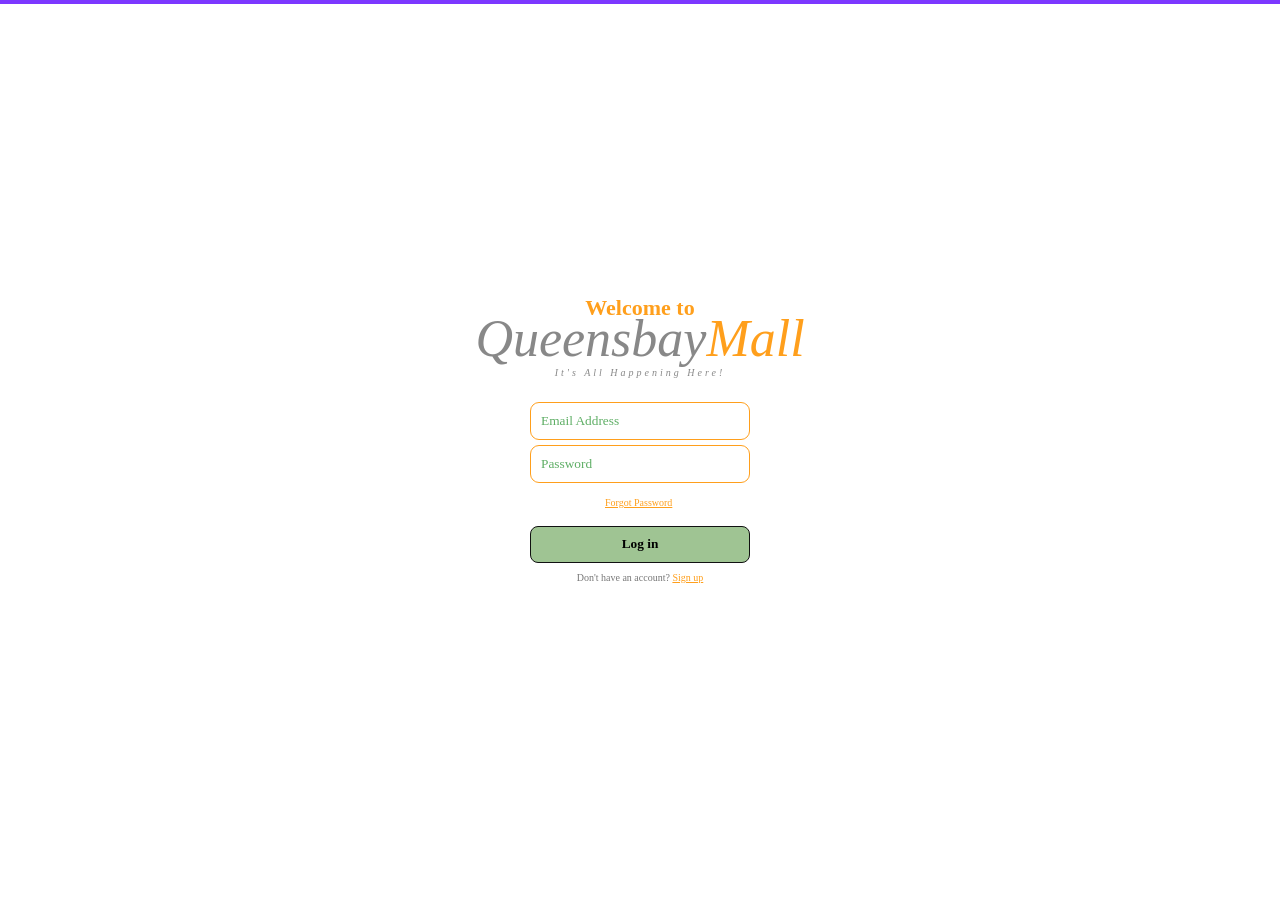
<file: index.html>
<!doctype html>
<html lang="en">
  <head>
    <meta charset="UTF-8" />
    <meta name="viewport" content="width=device-width, initial-scale=1.0" />
    <title>Queensbay Mall Parking Availability | Login</title>
    <link rel="stylesheet" href="css/style.css" />
  </head>
  <body>
    <div class="top-line"></div>

    <section id="loginScreen" class="login-page">
      <div class="login-box">
        <div class="brand">
          <div class="welcome">Welcome to</div>
          <div class="logo-text">Queensbay<span class="mall">Mall</span></div>
          <div class="tagline">It's All Happening Here!</div>
        </div>
        <form id="loginForm">
          <input id="loginEmail" class="form-control" type="email" placeholder="Email Address" required />
          <input id="loginPassword" class="form-control" type="password" placeholder="Password" required />
          <button type="button" class="small-link" onclick="alert('Accounts stored in localStorage for this prototype.')">Forgot Password</button>
          <button class="green-btn login-button" type="submit">Log in</button>
          <div class="switch-text">Don't have an account? <a href="register.html">Sign up</a></div>
          <div id="loginMessage" class="message"></div>
        </form>
      </div>
    </section>

    <script src="js/auth.js"></script>
    <script src="js/index.js"></script>
  </body>
</html>
</file>
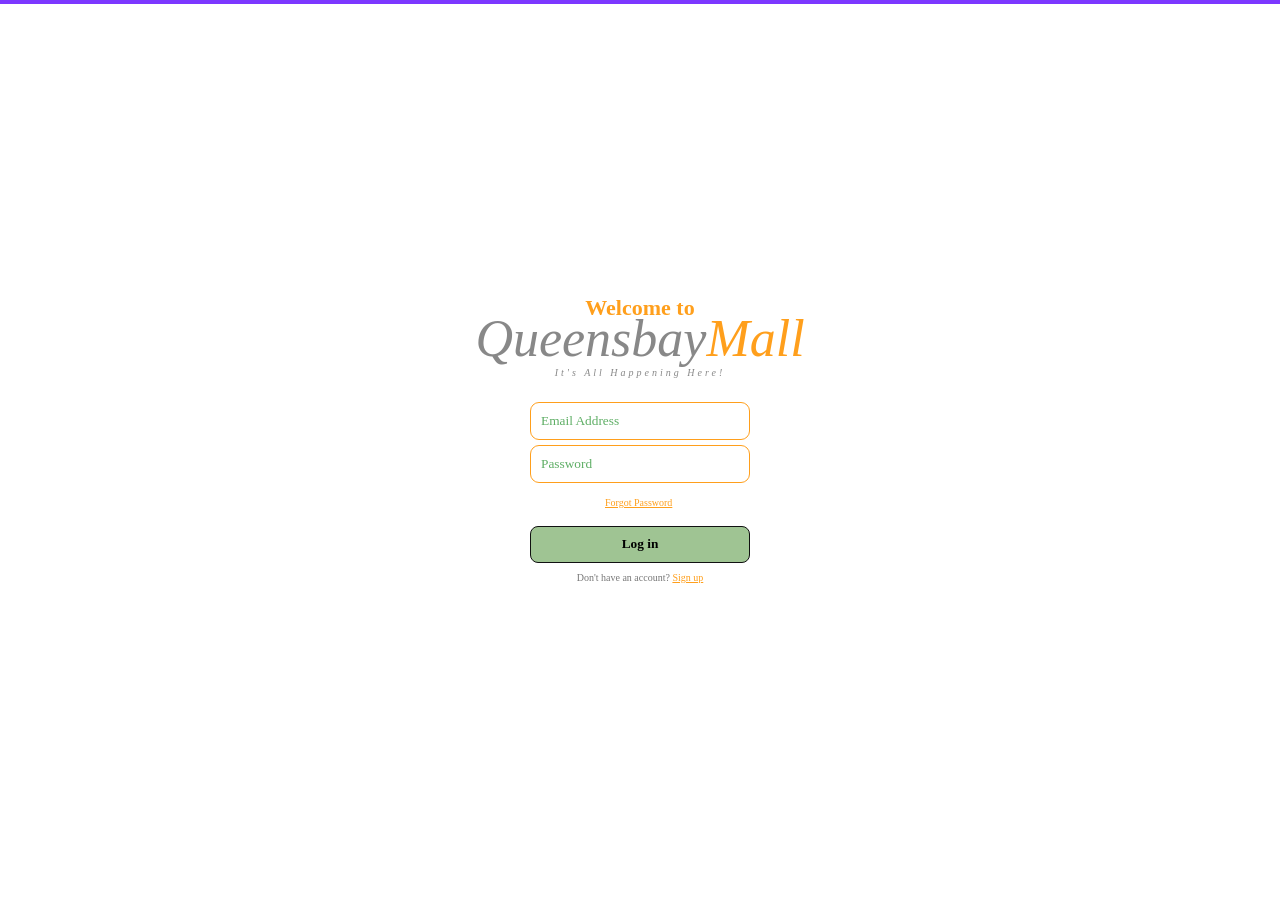
<file: app.html>
<!doctype html>
<html lang="en">
  <head>
    <meta charset="UTF-8" />
    <meta name="viewport" content="width=device-width, initial-scale=1.0" />
    <title>Queensbay Mall Parking</title>
    <link rel="stylesheet" href="css/style.css" />
  </head>
  <body>
    <div class="top-line"></div>

    <div class="app-layout">
      <aside id="appSidebar" class="app-sidebar" aria-label="Main navigation">
        <div class="sidebar-brand">
          <div class="logo-text">Queensbay<span class="mall">Mall</span></div>
          <p class="tagline">It's All Happening Here!</p>
        </div>
        <nav class="sidebar-nav">
          <a href="#/dashboard" class="sidebar-nav-link" data-page="dashboard">Dashboard</a>
          <a href="#/map" class="sidebar-nav-link" data-page="map">Parking Map</a>
          <button id="sidebarLogoutBtn" type="button" class="sidebar-logout-btn">Log out</button>
        </nav>
      </aside>
      <div id="sidebarBackdrop" class="sidebar-backdrop" hidden></div>

      <main class="app-main">
        <div class="app-topbar">
          <button
            type="button"
            id="sidebarToggle"
            class="sidebar-toggle"
            aria-label="Open menu"
            aria-expanded="false"
            aria-controls="appSidebar"
          >
            <span class="hamburger-box" aria-hidden="true">
              <span class="hamburger-line"></span>
              <span class="hamburger-line"></span>
              <span class="hamburger-line"></span>
            </span>
          </button>
        </div>
        <div id="appView" class="app-view"></div>
      </main>
    </div>

    <script src="js/auth.js"></script>
    <script src="js/parking-data.js"></script>
    <script src="js/parking-utils.js"></script>
    <script src="js/parking-simulation.js"></script>
    <script src="js/app-shell.js"></script>
    <script src="js/dashboard.js"></script>
    <script src="js/main.js"></script>
    <script src="js/app.js"></script>
  </body>
</html>
</file>
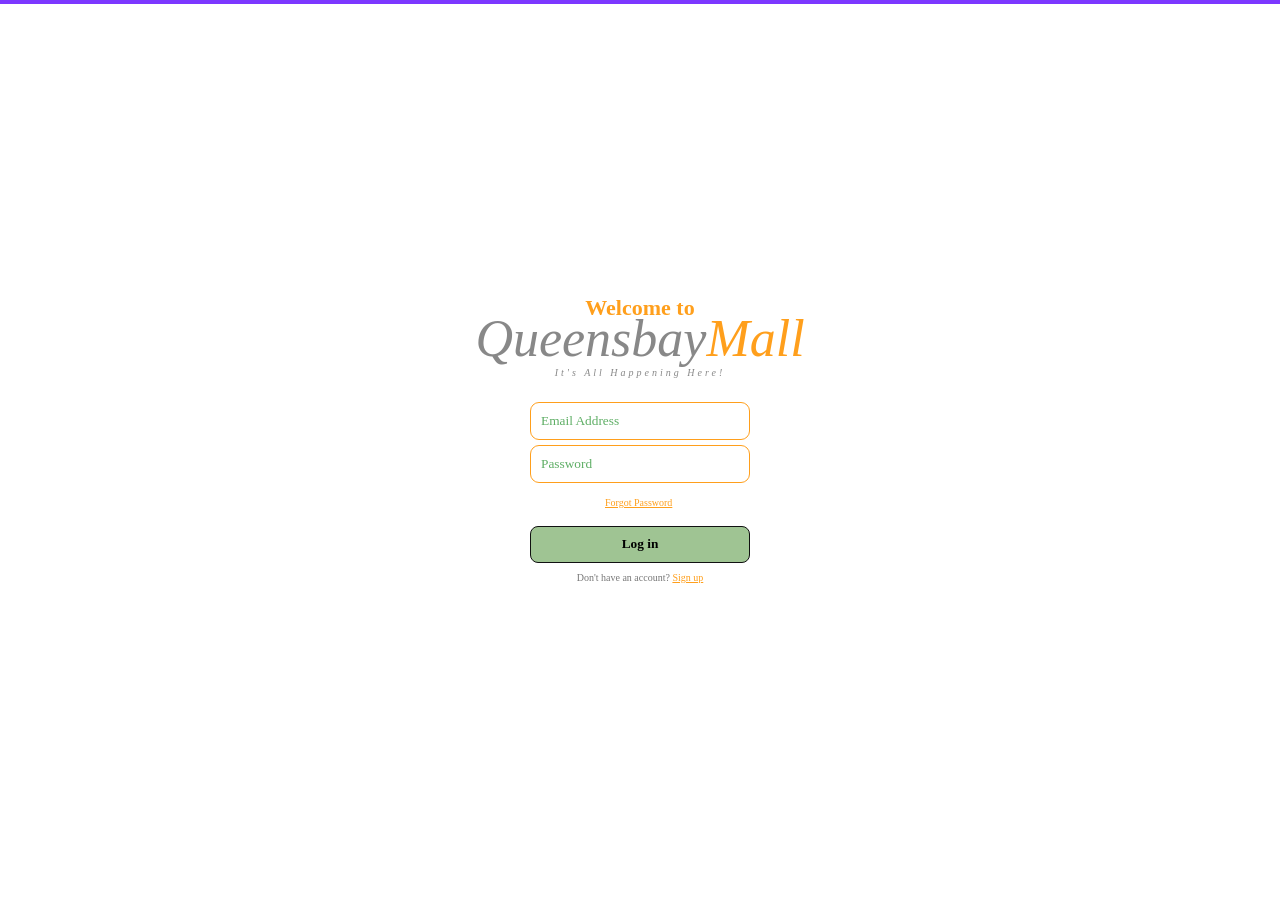
<file: dashboard.html>
<!doctype html>
<html lang="en">
  <head>
    <meta charset="UTF-8" />
    <meta http-equiv="refresh" content="0; url=app.html#/dashboard" />
    <title>Redirecting…</title>
    <script>location.replace("app.html#/dashboard");</script>
  </head>
  <body>
    <p><a href="app.html#/dashboard">Continue to dashboard</a></p>
  </body>
</html>
</file>
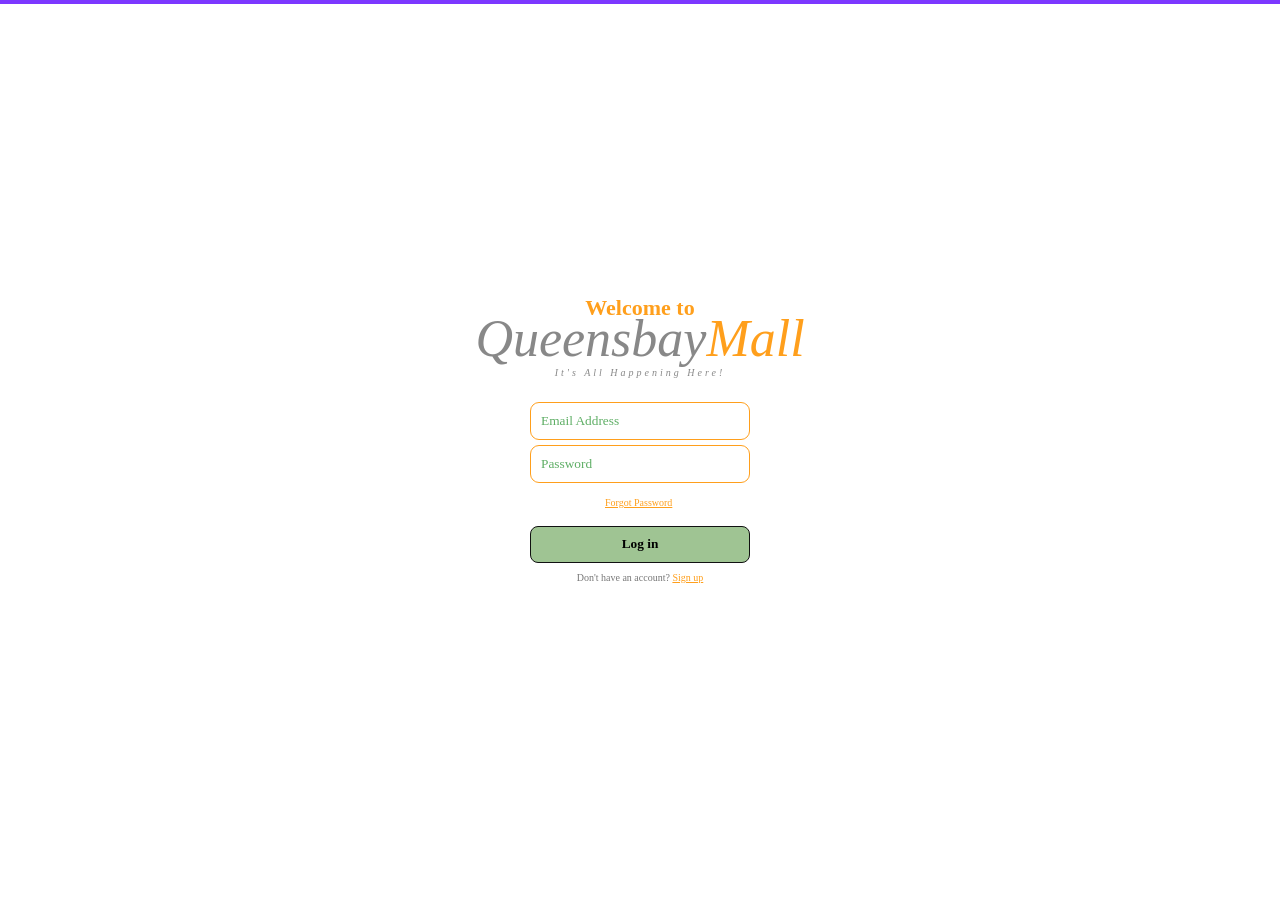
<file: main.html>
<!doctype html>
<html lang="en">
  <head>
    <meta charset="UTF-8" />
    <meta http-equiv="refresh" content="0; url=app.html#/map" />
    <title>Redirecting…</title>
    <script>location.replace("app.html#/map");</script>
  </head>
  <body>
    <p><a href="app.html#/map">Continue to parking map</a></p>
  </body>
</html>
</file>
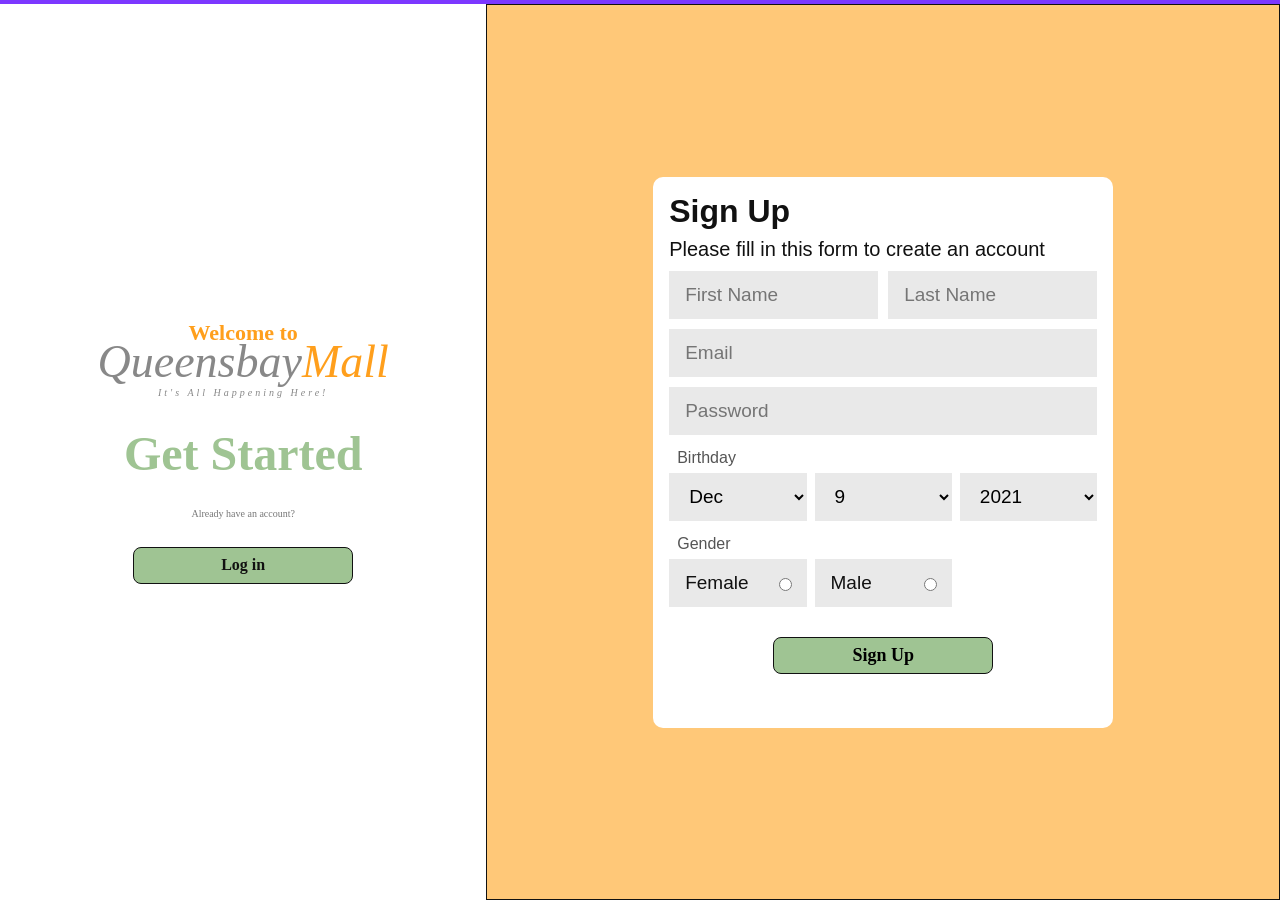
<file: register.html>
<!doctype html>
<html lang="en">
  <head>
    <meta charset="UTF-8" />
    <meta name="viewport" content="width=device-width, initial-scale=1.0" />
    <title>Queensbay Mall Parking Availability | Register</title>
    <link rel="stylesheet" href="css/style.css" />
  </head>
  <body>
    <div class="top-line"></div>

    <section id="signupScreen" class="signup-page">
      <div class="signup-left">
        <div class="brand">
          <div class="welcome">Welcome to</div>
          <div class="logo-text">Queensbay<span class="mall">Mall</span></div>
          <div class="tagline">It's All Happening Here!</div>
        </div>
        <div class="get-started">Get Started</div>
        <div class="switch-text">Already have an account?</div>
        <a class="green-btn login-button link-button" href="index.html">Log in</a>
      </div>
      <div class="signup-right">
        <form id="signupForm" class="signup-card">
          <h1>Sign Up</h1>
          <p>Please fill in this form to create an account</p>
          <div class="signup-grid">
            <input id="firstName" class="signup-input" placeholder="First Name" required />
            <input id="lastName" class="signup-input" placeholder="Last Name" required />
            <input id="signupEmail" class="signup-input full" type="email" placeholder="Email" required />
            <input id="signupPassword" class="signup-input full" type="password" placeholder="Password" required />
          </div>
          <div class="label">Birthday</div>
          <div class="date-grid">
            <select id="birthMonth" class="signup-select">
              <option>Jan</option><option>Feb</option><option>Mar</option><option>Apr</option>
              <option>May</option><option>Jun</option><option>Jul</option><option>Aug</option>
              <option>Sep</option><option>Oct</option><option>Nov</option><option selected>Dec</option>
            </select>
            <select id="birthDay" class="signup-select"></select>
            <select id="birthYear" class="signup-select"></select>
          </div>
          <div class="label">Gender</div>
          <div class="gender-grid">
            <label class="gender-box">Female <input type="radio" name="gender" value="Female" required /></label>
            <label class="gender-box">Male <input type="radio" name="gender" value="Male" /></label>
          </div>
          <button class="green-btn signup-submit" type="submit">Sign Up</button>
          <div id="signupMessage" class="message"></div>
        </form>
      </div>
    </section>

    <script src="js/auth.js"></script>
    <script src="js/register.js"></script>
  </body>
</html>
</file>
<file: css/style.css>
:root {
        --orange: #ff9f1c;
        --green: #9fc493;
        --available: #72b764;
        --occupied: #ff3030;
        --dark-green: #007a3d;
        --border: #111;
        --page: #ffffff;
      }
      * { box-sizing: border-box; }
      body { margin:0; font-family:Georgia,"Times New Roman",serif; background:var(--page); color:#111; min-height:100vh; }
      button,input,select { font-family:inherit; }
      .top-line { height:4px; background:#7c37ff; width:100%; }

      /* Brand */
      .brand { text-align:center; margin-bottom:24px; }
      .brand .welcome { color:var(--orange); font-size:22px; font-weight:bold; margin-bottom:-5px; }
      .logo-text { font-family:Georgia,serif; font-style:italic; color:#888; font-size:52px; line-height:0.9; }
      .logo-text .mall { color:var(--orange); }
      .tagline { font-size:10px; letter-spacing:3px; color:#888; font-style:italic; margin-top:4px; }

      /* Login */
      .login-page { display:flex; justify-content:center; align-items:center; min-height:calc(100vh - 4px); padding:0 20px; }
      .login-box { width:330px; text-align:center; margin:0 auto; }
      .form-control { width:220px; height:38px; padding:0 10px; border:1.8px solid var(--orange); border-radius:9px; margin:5px auto; display:block; outline:none; color:#111; }
      .form-control::placeholder { color:#5eae65; }
      .small-link { font-size:10px; color:var(--orange); text-decoration:underline; cursor:pointer; border:none; background:none; padding:0; margin:14px 0 18px 130px; display:block; }
      .green-btn { background:var(--green); border:1.8px solid var(--border); border-radius:8px; height:37px; font-weight:bold; cursor:pointer; transition:0.2s; }
      .green-btn:hover { filter:brightness(0.96); transform:translateY(-1px); }
      .login-button { width:220px; }
      .switch-text { margin-top:9px; font-size:10px; color:#777; }
      .switch-text button { color:var(--orange); border:none; background:none; text-decoration:underline; cursor:pointer; padding:0; font-size:10px; }

      /* Signup */
      .signup-page { display:grid; grid-template-columns:38% 62%; min-height:calc(100vh - 4px); }
      .signup-left { display:flex; flex-direction:column; justify-content:center; align-items:center; padding:40px; text-align:center; }
      .signup-left .brand { margin-bottom:28px; }
      .signup-left .logo-text { font-size:46px; }
      .get-started { color:var(--green); font-size:48px; font-weight:bold; margin-bottom:18px; }
      .signup-left .login-button { margin-top:28px; }
      .signup-right { background:#ffc878; border:1.5px solid #111; display:flex; align-items:center; justify-content:center; padding:20px; }
      .signup-card { width:min(460px,95%); background:white; border-radius:10px; padding:16px; }
      .signup-card h1 { font-family:Arial,sans-serif; font-size:32px; margin:0 0 8px; }
      .signup-card p { font-family:Arial,sans-serif; font-size:20px; margin:0 0 10px; }
      .signup-grid { display:grid; grid-template-columns:1fr 1fr; gap:10px; }
      .signup-input,.signup-select,.gender-box { width:100%; background:#e9e9e9; border:none; height:48px; padding:0 16px; font-family:Arial,sans-serif; font-size:19px; outline:none; }
      .full { grid-column:1/-1; }
      .label { font-family:Arial,sans-serif; font-size:16px; color:#555; margin:14px 0 6px 8px; }
      .date-grid,.gender-grid { display:grid; grid-template-columns:repeat(3,1fr); gap:8px; }
      .gender-box { display:flex; align-items:center; justify-content:space-between; padding-right:12px; }
      .signup-submit { width:220px; display:block; margin:30px auto 20px; font-size:18px; }

      /* APP SHELL */
      .app-layout { min-height:calc(100vh - 4px); position:relative; }
      .app-sidebar {
        width:220px; flex-shrink:0; background:var(--green);
        border-right:1.8px solid #111; padding:24px 16px 20px;
        display:flex; flex-direction:column; gap:20px;
        position:fixed; left:0; top:4px; bottom:0; z-index:300;
        transform:translateX(-100%);
        transition:transform 0.25s ease;
      }
      .app-layout.sidebar-open .app-sidebar { transform:translateX(0); }
      .sidebar-backdrop {
        position:fixed; inset:4px 0 0 0; z-index:250;
        background:rgba(0,0,0,0.35); border:none; padding:0; margin:0;
        cursor:pointer;
      }
      .sidebar-brand .logo-text { font-size:28px; line-height:1; }
      .sidebar-brand .tagline { margin-top:6px; font-size:9px; letter-spacing:2px; }
      .sidebar-nav { display:flex; flex-direction:column; gap:8px; }
      .sidebar-nav-link {
        display:block; padding:10px 12px; border-radius:8px;
        border:1.5px solid transparent; color:#111; text-decoration:none;
        font-family:Arial,sans-serif; font-size:14px; font-weight:bold;
        transition:background 0.15s, border-color 0.15s;
      }
      .sidebar-nav-link:hover { background:rgba(255,255,255,0.35); border-color:#111; }
      .sidebar-nav-link.active {
        background:white; border-color:#111;
        box-shadow:0 1px 3px rgba(0,0,0,0.12);
      }
      .sidebar-logout-btn {
        width:100%; margin-top:4px; background:white; border:1.5px solid #111;
        border-radius:8px; padding:10px 12px; cursor:pointer;
        font-family:Arial,sans-serif; font-size:13px; font-weight:bold;
      }
      .sidebar-logout-btn:hover { filter:brightness(0.97); }
      .app-main { width:100%; min-width:0; }
      .app-view { width:100%; }
      .app-topbar { margin-bottom:12px; }
      .sidebar-toggle {
        display:inline-flex; align-items:center; justify-content:center;
        width:42px; height:42px; padding:0;
        background:white; border:1.5px solid #111; border-radius:8px;
        cursor:pointer;
      }
      .sidebar-toggle:hover { filter:brightness(0.97); }
      .hamburger-box {
        display:flex; flex-direction:column; justify-content:center;
        gap:5px; width:20px;
      }
      .hamburger-line {
        display:block; height:2px; width:100%;
        background:#111; border-radius:1px;
      }

      /* PARKING PAGE */
      .parking-page { padding:26px 4% 60px; }
      .parking-header { text-align:center; margin-bottom:10px; }
      .parking-header .logo-text { font-size:45px; }
      .parking-title-row { display:flex; justify-content:space-between; align-items:flex-end; gap:16px; }
      .parking-title { color:var(--orange); font-size:30px; font-weight:bold; margin:8px 0 18px; }
      .logout-btn { background:white; border:1px solid #111; border-radius:6px; padding:7px 12px; cursor:pointer; margin-bottom:20px; }
      .simulation-reset-btn {
        flex-shrink:0; background:white; border:1.5px solid #111; border-radius:6px;
        padding:7px 12px; cursor:pointer; margin-bottom:20px;
        font-family:Arial,sans-serif; font-size:13px; font-weight:bold;
      }
      .simulation-reset-btn:hover:not(:disabled) { filter:brightness(0.97); }
      .simulation-reset-btn:disabled { opacity:0.6; cursor:wait; }
      .floor-list { max-width:900px; margin:0 auto; }

      /* FLOOR ROW */
      .floor-row { background:var(--green); border:1.8px solid #111; border-radius:8px; margin-bottom:22px; overflow:visible; }
      .floor-summary { min-height:36px; display:grid; grid-template-columns:1fr auto; align-items:center; cursor:pointer; padding:0 12px 0 4px; user-select:none; }
      .floor-name-wrap { display:flex; align-items:center; gap:32px; font-weight:bold; font-size:14px; }
      .arrow { font-size:20px; transform:rotate(90deg); display:inline-block; transition:0.2s; }
      .floor-row.open .arrow { transform:rotate(180deg); }
      .count-label { font-family:Arial,sans-serif; display:flex; align-items:center; gap:16px; }
      .available-count { color:var(--dark-green); font-size:25px; font-weight:bold; }
      .floor-detail { display:none; background:var(--green); border-top:1.5px solid #111; padding:12px; }
      .floor-row.open .floor-detail { display:grid; grid-template-columns:minmax(400px,1fr) 230px; gap:26px; align-items:start; }

      /* ── MAP BASE ── */
      .map-area { background:white; border:2px solid #111; height:250px; position:relative; overflow:visible; }

      /* top and bottom lot rows — stretch full width between slope boxes */
      .top-lots  { position:absolute; top:0;    display:flex; height:80px; border-bottom:2px solid #111; }
      .bottom-lots { position:absolute; bottom:0; display:flex; height:80px; border-top:2px solid #111; }

      /* Top row always spans full width — no slopes on top for any floor */
      .top-lots  { left:0; right:0; }
      /* Bottom row leaves 80px each side for slope blocks */
      .bottom-lots { left:80px; right:80px; }

      /* L1/L2: bottom row starts after gate(60px)+slope(80px) = 140px */
      .map-area.gated-map .bottom-lots { left:175px; }
      /* GF: bottom row also spans full width (no bottom slopes on GF) */
      .map-area.gf-map .bottom-lots { left:0; right:0; padding-left:70px; border-top:2px solid #111; }

      /* LOT */
      .lot {
        position:relative;
        flex:1; height:80px; border-right:2px solid #111;
        display:flex; flex-direction:column;
        align-items:center; justify-content:flex-end;
        padding-bottom:6px;
        font-family:Arial,sans-serif; font-size:11px; font-weight:bold;
        cursor:pointer; min-width:0;
      }
      .lot.lot-selected { z-index:50; }
      .lot:first-child { border-left:none; }
      .lot.available { background:var(--available); }
      .lot.occupied  { background:var(--occupied); }
      .lot.disabled  { background:white; cursor:not-allowed; font-size:26px; align-items:center; justify-content:center; padding-bottom:0; }
      .lot.hatch     {
        background:repeating-linear-gradient(135deg,transparent 0 12px,#f5c518 13px 15px,transparent 16px 28px,#111 29px 31px);
        cursor:default; flex:1.4; border-right:2px solid #111;
      }
      .lot.lift-box  { background:white; border:5px solid #111; font-size:15px; font-weight:bold; align-items:center; justify-content:center; padding-bottom:0; cursor:default; flex:1.4; }
      .lot.stairs-box{ background:white; border:5px solid #111; font-size:14px; font-weight:bold; align-items:center; justify-content:center; padding-bottom:0; cursor:default; writing-mode:vertical-rl; flex:1.2; }

      /* ENTRANCE divider between disabled spots */
      .entrance-door {
        flex-shrink:0; width:36px; background:white;
        border-left:2px solid #111; border-right:2px solid #111;
        display:flex; align-items:center; justify-content:center;
        font-family:Arial,sans-serif; font-size:8px; font-weight:bold;
        writing-mode:vertical-rl; letter-spacing:1px; height:80px;
      }

      /* GF bottom-left hatch box (replaces IN/OUT gate) */
      .gate-labels {
        position:absolute; left:0; bottom:0; height:80px; width:70px;
        border:2px solid #111; border-left:none;
        background:repeating-linear-gradient(135deg,transparent 0 12px,#f5c518 13px 15px,transparent 16px 28px,#111 29px 31px);
      }
      .gate-labels .gate-in,
      .gate-labels .gate-out {
        display:none;
      }
      
      .gate-labels-mid .gate-in {
        display:block;
        color:#007a3d;
        font-size:20px;
        font-weight:bold;
      }
      
      .gate-labels-mid .gate-out {
        display:block;
        color:#ff3030;
        font-size:20px;
        font-weight:bold;
      }

      /* Gate labels for L1/L2 — left side between rows, vertical, no box outlines */
      .gate-labels-mid {
        position:absolute; left:0; top:80px; bottom:80px;
        width:95px;
        display:flex; flex-direction:column; align-items:center; justify-content:center; gap:10px;
        font-family:Arial,sans-serif; font-weight:bold; font-size:22px;
        line-height:1;
        border-right:2px solid #111;
        border-top:2px solid #111;
        border-bottom:2px solid #111;
        background:white;
        z-index:5;
        gap: 18px;
      }
      .gate-labels-mid .gate-out {
        color:#ff3030; writing-mode:vertical-rl; transform:rotate(180deg);
      }
      .gate-labels-mid .gate-in {
        color:#007a3d; writing-mode:vertical-rl; transform:rotate(180deg);
      }

      /* SLOPE blocks — open chevron SVG style */
      .slope-left,.slope-right {
        position:absolute; bottom:0; width:80px; height:80px; border:2px solid #111;
        background:white;
        display:flex; flex-direction:column; align-items:center; justify-content:center;
        font-family:Arial,sans-serif; font-size:10px; font-weight:bold; letter-spacing:1px;
        gap:2px; overflow:hidden;
      }
      .slope-left  { left:0; }
      .slope-right { right:0; }
      /* L1/L2: left slope shifted right so gate is visible beside it */
      .slope-left-gated { left:95px; }

      /* Top slope blocks (GF only) */
      .slope-top-left,.slope-top-right {
        position:absolute; top:0; width:80px; height:80px; border:2px solid #111;
        background:white;
        display:flex; flex-direction:column; align-items:center; justify-content:center;
        font-family:Arial,sans-serif; font-size:10px; font-weight:bold; letter-spacing:1px;
        gap:2px; overflow:hidden;
      }
      .slope-top-left  { left:0; }
      .slope-top-right { right:0; }

      .slope-svg { display:block; }
      .slope-label { font-size:9px; font-weight:bold; letter-spacing:1px; margin-top:1px; }

      .time-value {
  margin-top: 3px;
  font-size: 12px;
  display: flex;
  justify-content: center;
  align-items: center;
  gap: 5px;
}

.spot-time-details {
  margin-top: 6px;
  padding-top: 5px;
  border-top: 1px solid #ccc;
  font-size: 9px;
  line-height: 1.35;
  text-align: left;
  font-weight: normal;
}

/* LEGEND / STATUS */
      .legend { font-family:Arial,sans-serif; font-size:16px; font-weight:bold; line-height:1.7; padding-top:6px; }
      .legend span { display:inline-block; width:13px; height:13px; margin-right:4px; vertical-align:middle; }
      .status-box { font-family:Arial,sans-serif; font-size:13px; color:#333; margin-top:16px; line-height:1.5; }
      .message { min-height:18px; font-family:Arial,sans-serif; font-size:13px; color:#b00020; margin-top:8px; }

      /* DASHBOARD */
      .dashboard-page { padding:28px 5% 48px; max-width:960px; }
      .dashboard-header { margin-bottom:28px; }
      .dashboard-header-top {
        display:flex; justify-content:space-between; align-items:flex-start;
        gap:16px; flex-wrap:wrap;
      }
      .dashboard-header-top .dashboard-title { margin-bottom:0; }
      .dashboard-header-top .simulation-reset-btn { margin-bottom:0; }
      .dashboard-title {
        color:var(--orange); font-size:32px; font-weight:bold; margin:0 0 6px;
      }
      .dashboard-subtitle {
        margin:0; font-family:Arial,sans-serif; font-size:14px; color:#555;
      }
      .dashboard-section { margin-bottom:36px; }
      .section-heading {
        font-family:Arial,sans-serif; font-size:20px; margin:0 0 6px;
      }
      .section-note {
        margin:0 0 16px; font-family:Arial,sans-serif; font-size:13px; color:#555;
      }
      .entrance-queue-grid {
        display:grid; grid-template-columns:repeat(2, minmax(0, 1fr)); gap:18px;
      }
      .entrance-card {
        background:white; border:1.8px solid #111; border-radius:10px;
        padding:20px 18px; text-align:center;
      }
      .entrance-floor-label {
        margin:0 0 4px; font-family:Arial,sans-serif; font-size:12px;
        color:var(--orange); font-weight:bold; text-transform:uppercase;
        letter-spacing:1px;
      }
      .entrance-title {
        margin:0 0 14px; font-family:Arial,sans-serif; font-size:18px;
      }
      .queue-count {
        margin:0; font-size:48px; font-weight:bold; color:var(--dark-green); line-height:1;
      }
      .queue-label {
        margin:6px 0 0; font-family:Arial,sans-serif; font-size:13px; color:#555;
      }
      .floor-availability-grid {
        display:grid;
        grid-template-columns:repeat(auto-fill, minmax(160px, 1fr));
        gap:14px;
      }
      .floor-avail-card {
        background:var(--green); border:1.8px solid #111; border-radius:10px;
        padding:16px 14px; text-align:center;
      }
      .floor-avail-name {
        margin:0 0 10px; font-family:Arial,sans-serif; font-size:13px;
        font-weight:bold; line-height:1.3; min-height:2.6em;
      }
      .floor-avail-count {
        margin:0; font-size:40px; font-weight:bold; color:var(--dark-green); line-height:1;
      }
      .floor-avail-label {
        margin:4px 0 0; font-family:Arial,sans-serif; font-size:12px; color:#333;
      }
      .floor-avail-meta {
        margin:8px 0 0; font-family:Arial,sans-serif; font-size:11px; color:#555;
      }

      @media(max-width:820px){
        .signup-page { grid-template-columns:1fr; }
        .signup-left { padding:35px 20px; }
        .floor-row.open .floor-detail { grid-template-columns:1fr; }
        .parking-title-row { align-items:center; }
        .app-sidebar { width:min(280px, 85vw); }
        .entrance-queue-grid { grid-template-columns:1fr; }
        .dashboard-page { padding:20px 16px 40px; }
      }
    
      .switch-text a { color:var(--orange); text-decoration:underline; font-size:10px; }
      .link-button { display:flex; align-items:center; justify-content:center; color:#111; text-decoration:none; }


/* Time pill: anchored to the clicked lot (see .lot { position: relative }) */
.floor-detail,
.map-area,
.top-lots,
.bottom-lots {
  overflow: visible;
}

.time-pill {
  position: absolute;
  left: 50%;
  transform: translateX(-50%);
  background: white;
  border: 2px solid #111;
  border-radius: 18px;
  padding: 8px 14px;
  font-family: Arial, sans-serif;
  font-size: 10px;
  text-align: center;
  min-width: 175px;
  width: max-content;
  max-width: min(220px, 42vw);
  z-index: 1000;
  box-shadow: 0 2px 6px rgba(0, 0, 0, 0.25);
  pointer-events: none;
  color: #111;
}

/* Top row: show below the clicked lot */
.lot .time-pill-below {
  top: calc(100% + 8px);
  bottom: auto;
}

/* Bottom row: show above the clicked lot */
.lot .time-pill-above {
  top: auto;
  bottom: calc(100% + 8px);
}
</file>
